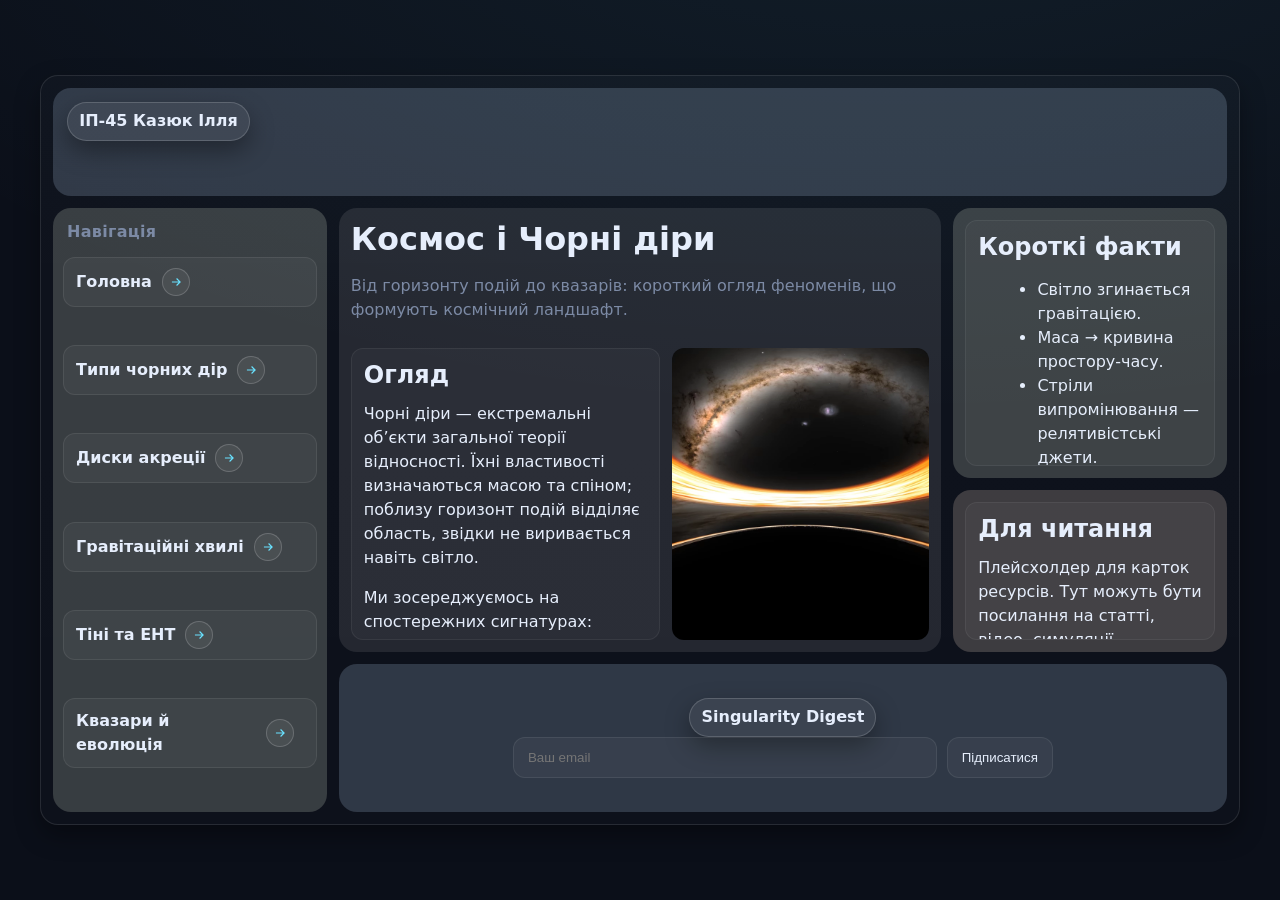
<file: index.html>
<!doctype html>
<html lang="uk">
<head>
  <meta charset="utf-8">
  <meta name="viewport" content="width=device-width, initial-scale=1" />
  <title>Космос & Чорні Діри</title>
  <meta name="description" content="ІП-45 Казюк Ілля ЛР1, варіант 2. Тема: Космос і Чорні Діри.">
  <link rel="stylesheet" href="./styles/base.css">
  <link rel="stylesheet" href="./styles/layout.css">
  <link rel="stylesheet" href="./styles/components.css">
  <link rel="stylesheet" href="./styles/theme.css">
</head>
<body>
  <a class="hidden-visually" href="#content">Skip to content</a>
  <div class="page">
    <div class="scene" role="document" aria-label="Poster-like fixed ratio layout">
      <header class="block block--1" role="banner">
        <div class="block__inner"><span class="badge badge--x" title="Слоган (X)">ІП-45 Казюк Ілля</span></div>
      </header>
      <nav class="block block--2 sidebar" aria-label="Головне меню">
        <h2>Навігація</h2>
        <ul class="navlist">
  <li><a href="./index.html"><b>Головна</b>  <span class="arrow" aria-hidden="true"><svg viewBox="0 0 24 24" fill="none" stroke="currentColor" stroke-width="2"><path d="M5 12h14m-6-6 6 6-6 6"/></svg></span></a></li>
  <li><a href="./pages/v1.html"><b>Типи чорних дір</b>  <span class="arrow" aria-hidden="true"><svg viewBox="0 0 24 24" fill="none" stroke="currentColor" stroke-width="2"><path d="M5 12h14m-6-6 6 6-6 6"/></svg></span></a></li>
  <li><a href="./pages/v2.html"><b>Диски акреції</b>  <span class="arrow" aria-hidden="true"><svg viewBox="0 0 24 24" fill="none" stroke="currentColor" stroke-width="2"><path d="M5 12h14m-6-6 6 6-6 6"/></svg></span></a></li>
  <li><a href="./pages/v3.html"><b>Гравітаційні хвилі</b>  <span class="arrow" aria-hidden="true"><svg viewBox="0 0 24 24" fill="none" stroke="currentColor" stroke-width="2"><path d="M5 12h14m-6-6 6 6-6 6"/></svg></span></a></li>
  <li><a href="./pages/v4.html"><b>Тіні та EHT</b>  <span class="arrow" aria-hidden="true"><svg viewBox="0 0 24 24" fill="none" stroke="currentColor" stroke-width="2"><path d="M5 12h14m-6-6 6 6-6 6"/></svg></span></a></li>
  <li><a href="./pages/v5.html"><b>Квазари й еволюція</b>  <span class="arrow" aria-hidden="true"><svg viewBox="0 0 24 24" fill="none" stroke="currentColor" stroke-width="2"><path d="M5 12h14m-6-6 6 6-6 6"/></svg></span></a></li>
</ul>
      </nav>
      <main id="content" class="block block--3 mainpane" role="main">
        <header>
          <h1>Космос і Чорні діри</h1>
          <p class="lead">Від горизонту подій до квазарів: короткий огляд феноменів, що формують космічний ландшафт.</p>
        </header>
        <div class="content">
          <article aria-labelledby="art1-title"><h2 id="art1-title">Огляд</h2>
<p>Чорні діри — екстремальні об’єкти загальної теорії відносності. Їхні властивості визначаються масою та спіном; поблизу горизонт подій відділяє область, звідки не виривається навіть світло.</p>
<p>Ми зосереджуємось на спостережних сигнатурах: акреційні диски, релятивістські джети, гравітаційні хвилі та тіні, які вже виміряні сучасними інструментами.</p>
<ul><li>Надмасивні діри — у центрах галактик.</li><li>Зоряні — продукт колапсу масивних зір.</li><li>Кандидати проміжної маси — на стику двох популяцій.</li></ul>
</article>
          <div class="media">
            <div class="media-wrap"><img src="./assets/img/main-page-img.webp" alt="Головна: художнє зображення чорної діри"></div>
          </div>
        </div>
      </main>
      <aside class="block block--4 aside" aria-label="Факти">
        <section><h2>Короткі факти</h2><ul class="facts"><li>Світло згинається гравітацією.</li><li>Маса → кривина простору-часу.</li><li>Стріли випромінювання — релятивістські джети.</li></ul></section>
      </aside>
      <aside class="block block--5 aside" aria-label="Добірка">
        <section><h2>Для читання</h2><p class="clamp">Плейсхолдер для карток ресурсів. Тут можуть бути посилання на статті, відео, симуляції.</p></section>
      </aside>
      <footer class="block block--6 footergrid" role="contentinfo">
        <span class="badge badge--y" title="Y — форма підписки / пошук">Singularity Digest</span>
        <form data-js="subscribe-form" aria-label="Підписка">
          <input class="input" type="email" placeholder="Ваш email" aria-label="Email">
          <button class="button" type="submit">Підписатися</button>
        </form>
      </footer>
    </div>
  </div>
  <script src="./scripts/main.js" defer></script>
</body>
</html>
</file>
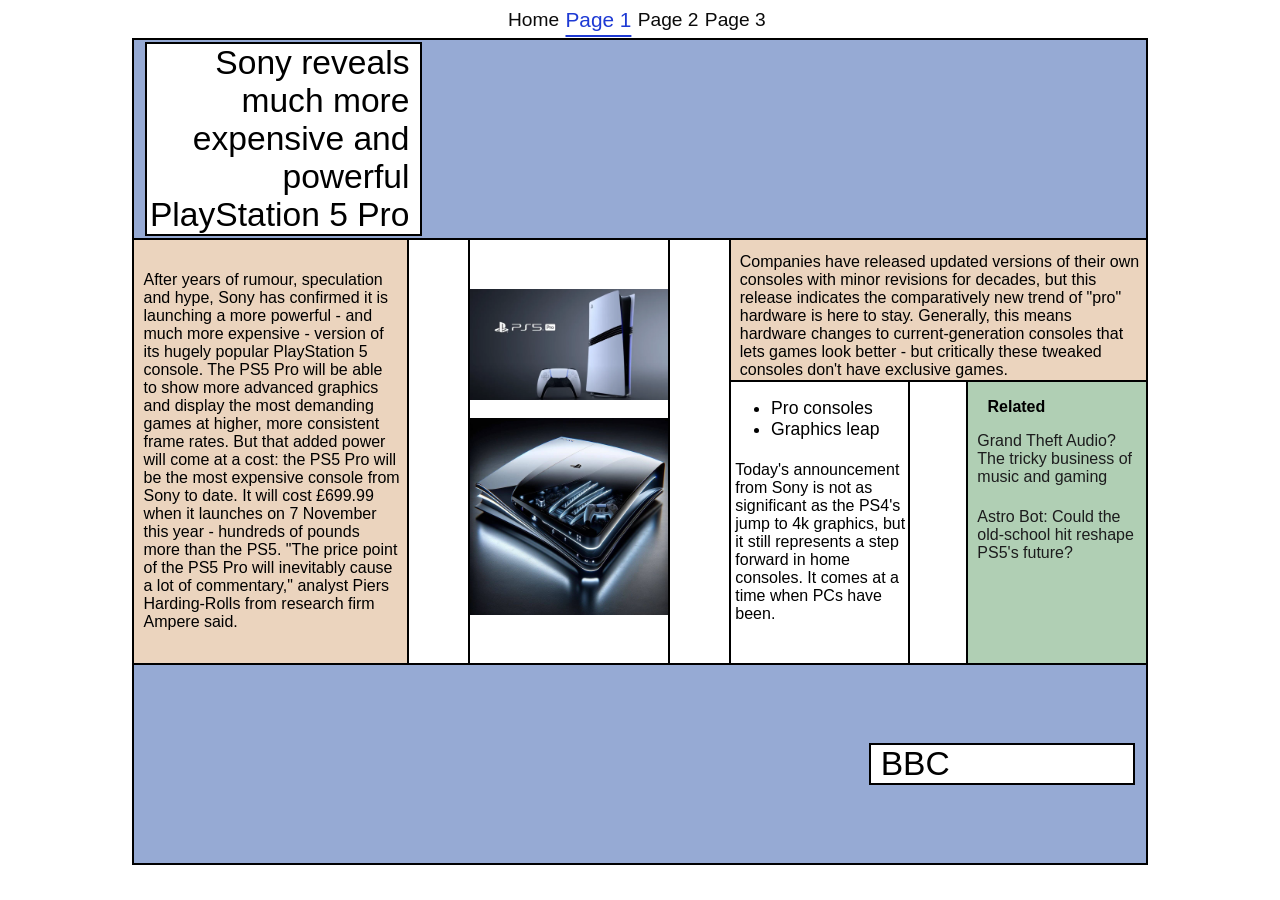
<file: index-copy1.html>
<!DOCTYPE html>
<html lang="en">
<head>
    <meta charset="UTF-8">
    <meta name="viewport" content="width=device-width, initial-scale=1.0">
    <title>Document</title>
    <style>
        html {
            font-family: sans-serif;
        }
        #main-div{
            display: flex;
            flex-direction: column;
            align-items: center;
            flex-basis: 90%;
            flex-wrap: wrap;
        }
        #div1{
            display: flex; 
            align-items: center;
            gap: 20px;
            justify-content: flex-start;
            background-color: #96aad4;
            height: 22vh;
            width: 80%;
            border: 2px solid black;
        }
        #h1-1{
            flex-basis: 26%;
            margin-left: 1%;
            padding-right: 1%;
            border: 2px solid black;
            text-align: right;
            flex-wrap: wrap;
            background-color: white;
            font-size: 2.1em;
        }
        #div2{
            display: flex;
            width: 80%;
            height: 47vh;
            border-left: 2px solid black;
            border-right: 2px solid black;
        }
        #div2-1{
            flex-basis: 26%;
            background-color: #ebd4be;
            border-right: 2px solid black;
            padding: 3% 0.7% 0 0.9%;
            max-height: 50vh;
        }
        #div2-2{
            flex-basis: 6%;
            border-right: 2px solid black;
        }
        #div2-3{
            flex-basis: 20%;
            border-right: 2px solid black;
            display: flex;
            align-items: center;
            justify-content: center;
            flex-direction: column;
            max-height: 50vh;
        }
        #div2-4{
            flex-basis: 6%;
            border-right: 2px solid black;
        }
        #div2-5{
            width: 42%;
        }
        #div2-5-1{
            flex-basis: 42%;
            height: 30%;
            background-color: #ebd4be;
            border-bottom: 2px solid black;
            padding: 3% 0.7% 0 2.1%;
        }
        #div2-5-2{
            display: flex;
            height: 70%;
        }
        #div2-5-2-1{
            flex-basis: 44%;
            border-right: 2px solid black;
        }
        #div2-5-2-2{
            flex-basis: 14%;
            border-right: 2px solid black;
        }
        #div2-5-2-3{
            flex-basis: 44%;
            background-color: #b0cfb4;
        }
        #div3{
            display: flex; 
            align-items: center;
            border: 2px solid black;
            width: 80%;
            height: 22vh;
            gap: 20px;
            justify-content: flex-end;
            background-color: #96aad4;
        }
        #h1-2{
            flex-basis: 25%;
            margin-right: 1%;
            padding-left: 1%;
            border: 2px solid black;
            text-align: left;
            flex-wrap: wrap;
            background-color: white;
            font-size: 2.1em;
        }
        #links{
            display: flex;
            justify-content: center;
            align-items: center; 
            margin: 0.5% 0 0.5% 0;
        }
        a{
            margin-right: 0.5%;
            font-size: 1.2em;
            color: #0a0a0a;
            text-decoration: none;
        }
        .active{
            text-decoration: underline;
            text-underline-offset: 0.4em;
            color: rgba(26, 54, 211, 0.982);
            font-size: 1.3em;
        }
        .related{
            color: #1c1c1d;
            font-size: 16px;
            margin: 0 0 0 5%;
            padding: 0%;
        }
        .related:hover{
            text-decoration: underline;
        }
        .a-hover:hover{
            text-decoration: underline;
            text-underline-offset: 0.4em;
            color: rgba(119, 127, 204, 0.982);
        }
    </style>
</head>
<body>
    <div id="links">
        <a href="index.html" class="a-hover">Home</a>
        <a href="index-copy1.html" class="active" class="a-hover">Page 1</a>
        <a href="index-copy2.html" class="a-hover">Page 2</a>
        <a href="index-copy3.html" class="a-hover">Page 3</a>
    </div>
    <div id="main-div">
        <div id="div1">
            <div id="h1-1">Sony reveals much more expensive and powerful PlayStation 5 Pro</div>
        </div>
        <div id="div2">
            <div id="div2-1">
                After years of rumour, speculation and hype, Sony has confirmed it is launching a more powerful - and much more expensive - version of its hugely popular PlayStation 5 console.
The PS5 Pro will be able to show more advanced graphics and display the most demanding games at higher, more consistent frame rates.
But that added power will come at a cost: the PS5 Pro will be the most expensive console from Sony to date.
It will cost £699.99 when it launches on 7 November this year - hundreds of pounds more than the PS5. "The price point of the PS5 Pro will inevitably cause a lot of commentary," analyst Piers Harding-Rolls from research firm Ampere said.
            </div>
            <div id="div2-2"></div>
            <div id="div2-3">
                <img src="img/page1-1.webp" style="width: 100%; height: auto; "><br>
                <img src="img/page1-2.jpg" style="width: 100%; height: auto; ">
            </div>
            <div id="div2-4"></div>
            <div id="div2-5">
                <div id="div2-5-1">
                    Companies have released updated versions of their own consoles with minor revisions for decades, but this release indicates the comparatively new trend of "pro" hardware is here to stay.
Generally, this means hardware changes to current-generation consoles that lets games look better - but critically these tweaked consoles don't have exclusive games.
                </div>
                <div id="div2-5-2">
                    <div id="div2-5-2-1">
                        <ul>
                            <li style="font-size: 1.1em;">Pro consoles</li>
                            <li style="font-size: 1.1em;">Graphics leap</li>
                        </ul>
                        <div style="padding: 3% 0.7% 0 2.4%;">
                            Today's announcement from Sony is not as significant as the PS4's jump to 4k graphics, but it still represents a step forward in home consoles.
It comes at a time when PCs have been.
                        </div>
                    </div>
                    <div id="div2-5-2-2"></div>
                    <div id="div2-5-2-3">
                        <p style="font-size: 1em; padding-left: 19px;"><b>Related</b></p>
                        <a href="https://www.bbc.com/news/articles/cjrdwzgq30go" target="_blank"><p class="related">Grand Theft Audio? The tricky business of music and gaming</p></a>
                        <a href="https://www.bbc.com/news/articles/c1w712e847yo" target="_blank"><p class="related">Astro Bot: Could the old-school hit reshape PS5's future?</p></a>
                    </div>
                </div>
            </div>
        </div>
        <div id="div3"><div id="h1-2">BBC</div></div>
    </div>
</body>
</html>
</file>
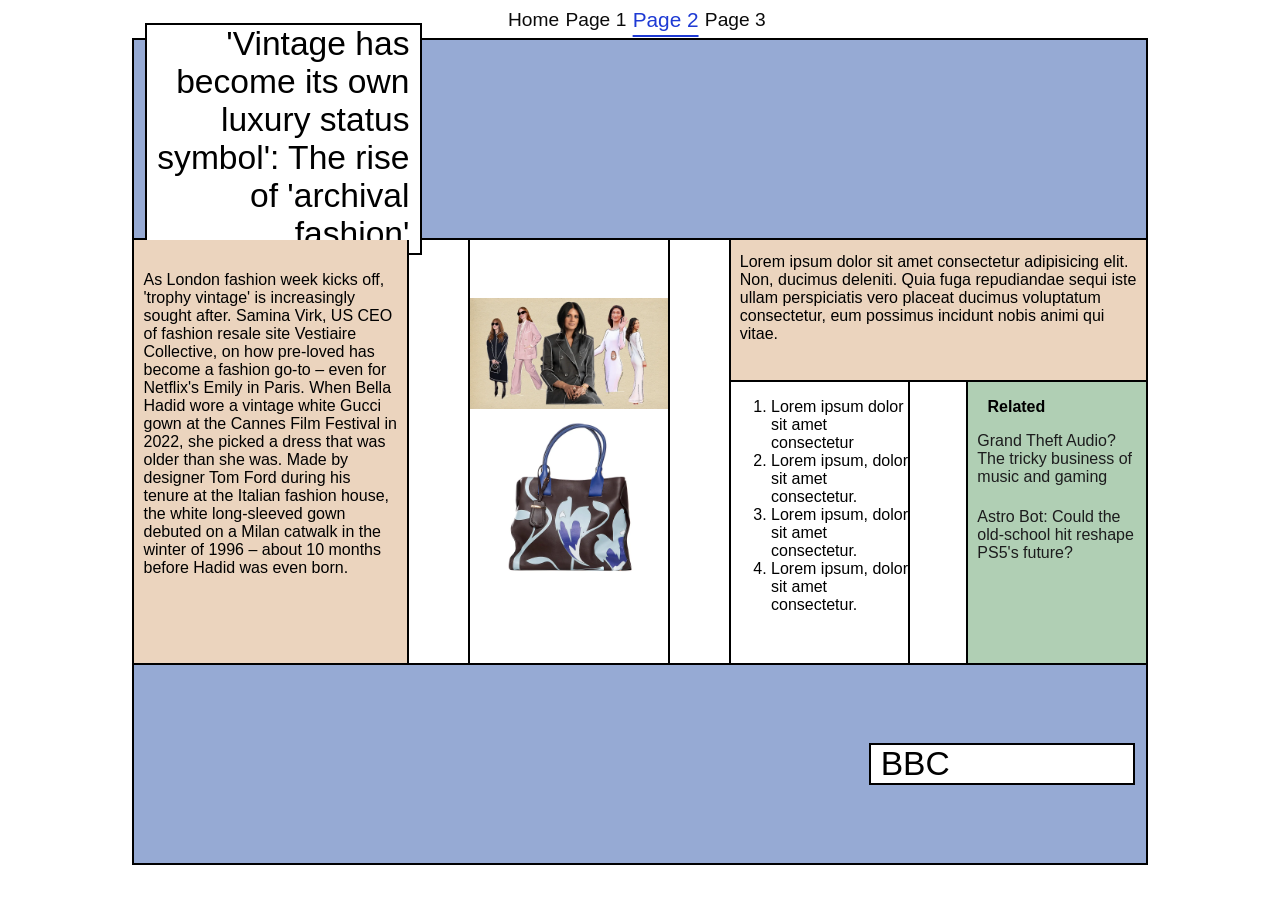
<file: index-copy2.html>
<!DOCTYPE html>
<html lang="en">
<head>
    <meta charset="UTF-8">
    <meta name="viewport" content="width=device-width, initial-scale=1.0">
    <title>Document</title>
    <style>
        html {
            font-family: sans-serif;
        }
        #main-div{
            display: flex;
            flex-direction: column;
            align-items: center;
            flex-basis: 90%;
            flex-wrap: wrap;
        }
        #div1{
            display: flex; 
            align-items: center;
            gap: 20px;
            justify-content: flex-start;
            background-color: #96aad4;
            height: 22vh;
            width: 80%;
            border: 2px solid black;
        }
        #h1-1{
            flex-basis: 26%;
            margin-left: 1%;
            padding-right: 1%;
            border: 2px solid black;
            text-align: right;
            flex-wrap: wrap;
            background-color: white;
            font-size: 2.1em;
        }
        #div2{
            display: flex;
            width: 80%;
            height: 47vh;
            border-left: 2px solid black;
            border-right: 2px solid black;
        }
        #div2-1{
            flex-basis: 26%;
            background-color: #ebd4be;
            border-right: 2px solid black;
            padding: 3% 0.7% 0 0.9%;
            max-height: 50vh;
        }
        #div2-2{
            flex-basis: 6%;
            border-right: 2px solid black;
        }
        #div2-3{
            flex-basis: 20%;
            border-right: 2px solid black;
            display: flex;
            align-items: center;
            justify-content: center;
            flex-direction: column;
            max-height: 50vh;
        }
        #div2-4{
            flex-basis: 6%;
            border-right: 2px solid black;
        }
        #div2-5{
            width: 42%;
        }
        #div2-5-1{
            flex-basis: 42%;
            height: 30%;
            background-color: #ebd4be;
            border-bottom: 2px solid black;
            padding: 3% 0.7% 0 2.1%;
        }
        #div2-5-2{
            display: flex;
            height: 70%;
        }
        #div2-5-2-1{
            flex-basis: 44%;
            border-right: 2px solid black;
        }
        #div2-5-2-2{
            flex-basis: 14%;
            border-right: 2px solid black;
        }
        #div2-5-2-3{
            flex-basis: 44%;
            background-color: #b0cfb4;
        }
        #div3{
            display: flex; 
            align-items: center;
            border: 2px solid black;
            width: 80%;
            height: 22vh;
            gap: 20px;
            justify-content: flex-end;
            background-color: #96aad4;
        }
        #h1-2{
            flex-basis: 25%;
            margin-right: 1%;
            padding-left: 1%;
            border: 2px solid black;
            text-align: left;
            flex-wrap: wrap;
            background-color: white;
            font-size: 2.1em;
        }
        #links{
            display: flex;
            justify-content: center;
            align-items: center; 
            margin: 0.5% 0 0.5% 0;
        }
        a{
            margin-right: 0.5%;
            font-size: 1.2em;
            color: #0a0a0a;
            text-decoration: none;
        }
        .active{
            text-decoration: underline;
            text-underline-offset: 0.4em;
            color: rgba(26, 54, 211, 0.982);;
            font-size: 1.3em;
        }
        .related{
            color: #1c1c1d;
            font-size: 16px;
            margin: 0 0 0 5%;
            padding: 0%;
        }
        .related:hover{
            text-decoration: underline;
        }
        .a-hover:hover{
            text-decoration: underline;
            text-underline-offset: 0.4em;
            color: rgba(119, 127, 204, 0.982);
        }
    </style>
</head>
<body>
    <div id="links">
        <a href="index.html" class="a-hover">Home</a>
        <a href="index-copy1.html" class="a-hover">Page 1</a>
        <a href="index-copy2.html" class="active" class="a-hover">Page 2</a>
        <a href="index-copy3.html" class="a-hover">Page 3</a>
    </div>
    <div id="main-div">
        <div id="div1">
            <div id="h1-1">'Vintage has become its own luxury status symbol': The rise of 'archival fashion'</div>
        </div>
        <div id="div2">
            <div id="div2-1">
                As London fashion week kicks off, 'trophy vintage' is increasingly sought after. Samina Virk, US CEO of fashion resale site 
                Vestiaire Collective, on how pre-loved has become a fashion go-to – even for Netflix's Emily in Paris.
                When Bella Hadid wore a vintage white Gucci gown at the Cannes Film Festival in 2022, she picked a dress that was older than she was. 
                Made by designer Tom Ford during his tenure at the Italian fashion house, the white long-sleeved gown debuted on a Milan catwalk in the winter 
                of 1996 – about 10 months before Hadid was even born.
            </div>
            <div id="div2-2"></div>
            <div id="div2-3">
                <img src="img/page2-1.webp" style="width: 100%; height: auto; ">
                <img src="img/page2-2.webp" style="width: 100%; height: auto; ">
            </div>
            <div id="div2-4"></div>
            <div id="div2-5">
                <div id="div2-5-1">
                    Lorem ipsum dolor sit amet consectetur adipisicing elit. Non, ducimus deleniti. Quia fuga repudiandae sequi iste ullam perspiciatis vero placeat ducimus voluptatum consectetur, eum possimus incidunt nobis animi qui vitae.
                </div>
                <div id="div2-5-2">
                    <div id="div2-5-2-1">
                        <ol>
                            <li>Lorem ipsum dolor sit amet consectetur </li>
                            <li>Lorem ipsum, dolor sit amet consectetur.</li>
                            <li>Lorem ipsum, dolor sit amet consectetur.</li>
                            <li>Lorem ipsum, dolor sit amet consectetur.</li>
                        </ol>
                    </div>
                    <div id="div2-5-2-2"></div>
                    <div id="div2-5-2-3">
                        <p style="font-size: 1em; padding-left: 19px;"><b>Related</b></p>
                        <a href="https://www.bbc.com/news/articles/cjrdwzgq30go" target="_blank"><p class="related">Grand Theft Audio? The tricky business of music and gaming</p></a>
                        <a href="https://www.bbc.com/news/articles/c1w712e847yo" target="_blank"><p class="related">Astro Bot: Could the old-school hit reshape PS5's future?</p></a>
                    </div>
                </div>
            </div>
        </div>
        <div id="div3"><div id="h1-2">BBC</div></div>
    </div>
</body>
</html>
</file>
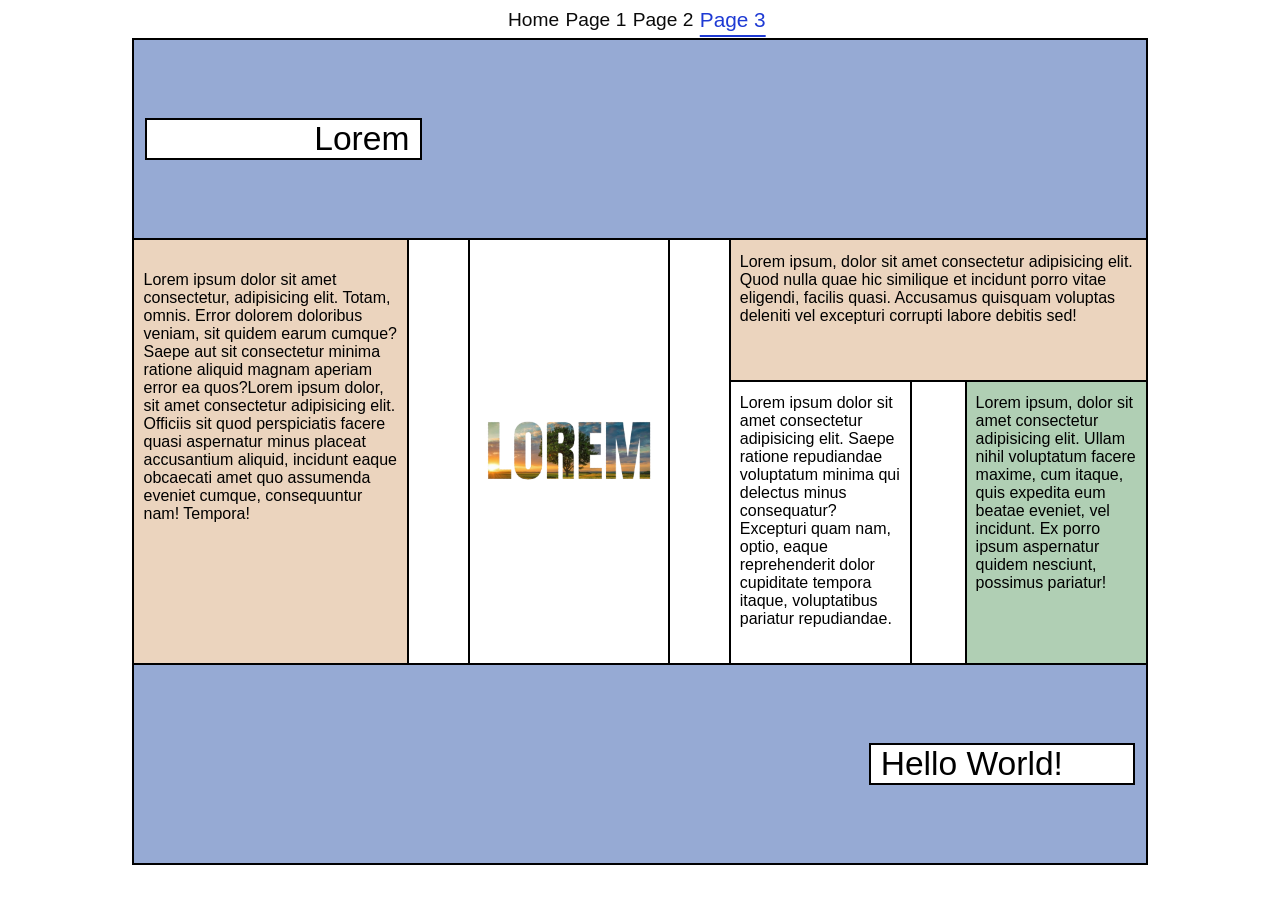
<file: index-copy3.html>
<!DOCTYPE html>
<html lang="en">
<head>
    <meta charset="UTF-8">
    <meta name="viewport" content="width=device-width, initial-scale=1.0">
    <title>Document</title>
    <style>
        html {
            font-family: sans-serif;
        }
        #main-div{
            display: flex;
            flex-direction: column;
            align-items: center;
            flex-basis: 90%;
            flex-wrap: wrap;
        }
        #div1{
            display: flex; 
            align-items: center;
            gap: 20px;
            justify-content: flex-start;
            background-color: #96aad4;
            height: 22vh;
            width: 80%;
            border: 2px solid black;
        }
        #h1-1{
            flex-basis: 26%;
            margin-left: 1%;
            padding-right: 1%;
            border: 2px solid black;
            text-align: right;
            flex-wrap: wrap;
            background-color: white;
            font-size: 2.1em;
        }
        #div2{
            display: flex;
            width: 80%;
            height: 47vh;
            border-left: 2px solid black;
            border-right: 2px solid black;
        }
        #div2-1{
            flex-basis: 26%;
            background-color: #ebd4be;
            border-right: 2px solid black;
            padding: 3% 0.7% 0 0.9%;
        }
        #div2-2{
            flex-basis: 6%;
            border-right: 2px solid black;
        }
        #div2-3{
            flex-basis: 20%;
            border-right: 2px solid black;
            display: flex;
            align-items: center;
            justify-items: center;
        }
        #div2-4{
            flex-basis: 6%;
            border-right: 2px solid black;
        }
        #div2-5{
            width: 42%;
        }
        #div2-5-1{
            flex-basis: 42%;
            height: 30%;
            background-color: #ebd4be;
            border-bottom: 2px solid black;
            padding: 3% 0.7% 0 2.1%;
        }
        #div2-5-2{
            display: flex;
            height: 70%;
        }
        #div2-5-2-1{
            flex-basis: 44%;
            border-right: 2px solid black;
            padding: 3% 0.7% 0 2.1%;
        }
        #div2-5-2-2{
            flex-basis: 14%;
            border-right: 2px solid black;
        }
        #div2-5-2-3{
            flex-basis: 44%;
            background-color: #b0cfb4;
            padding: 3% 0.7% 0 2.1%;
        }
        #div3{
            display: flex; 
            align-items: center;
            border: 2px solid black;
            width: 80%;
            height: 22vh;
            gap: 20px;
            justify-content: flex-end;
            background-color: #96aad4;
        }
        #h1-2{
            flex-basis: 25%;
            margin-right: 1%;
            padding-left: 1%;
            border: 2px solid black;
            text-align: left;
            flex-wrap: wrap;
            background-color: white;
            font-size: 2.1em;
        }
        #links{
            display: flex;
            justify-content: center;
            align-items: center; 
            margin: 0.5% 0 0.5% 0;
        }
        a{
            margin-right: 0.5%;
            font-size: 1.2em;
            color: #0a0a0a;
            text-decoration: none;
        }
        .active{
            text-decoration: underline;
            text-underline-offset: 0.4em;
            color: rgba(26, 54, 211, 0.982);
            font-size: 1.3em;
        }
        .a-hover:hover{
            text-decoration: underline;
            text-underline-offset: 0.4em;
            color: rgba(119, 127, 204, 0.982);
        }
    </style>
</head>
<body>
    <div id="links">
        <a href="index.html" class="a-hover">Home</a>
        <a href="index-copy1.html" class="a-hover">Page 1</a>
        <a href="index-copy2.html" class="a-hover">Page 2</a>
        <a href="index-copy3.html" class="active" class="a-hover">Page 3</a>
    </div>
    <div id="main-div">
        <div id="div1">
            <div id="h1-1">Lorem</div>
        </div>
        <div id="div2">
            <div id="div2-1">Lorem ipsum dolor sit amet consectetur, adipisicing elit. Totam, omnis. Error dolorem doloribus veniam, sit quidem 
                earum cumque? Saepe aut sit consectetur minima ratione aliquid magnam aperiam error ea quos?Lorem ipsum dolor, sit amet consectetur adipisicing elit. Officiis sit quod perspiciatis facere quasi aspernatur minus placeat accusantium aliquid, incidunt eaque obcaecati amet quo assumenda eveniet cumque, consequuntur nam! Tempora!</div>
            <div id="div2-2"></div>
            <div id="div2-3">
                <img src="img/page3-1.png" style="width: 100%; height: auto; ">
            </div>
            <div id="div2-4"></div>
            <div id="div2-5">
                <div id="div2-5-1">
                    Lorem ipsum, dolor sit amet consectetur adipisicing elit. Quod nulla quae hic similique et incidunt porro vitae eligendi, facilis quasi. 
                    Accusamus quisquam voluptas deleniti vel excepturi corrupti labore debitis sed!
                </div>
                <div id="div2-5-2">
                    <div id="div2-5-2-1">
                        Lorem ipsum dolor sit amet consectetur adipisicing elit. Saepe ratione repudiandae voluptatum minima qui delectus minus consequatur? Excepturi quam nam, optio, eaque reprehenderit dolor cupiditate tempora itaque, voluptatibus pariatur repudiandae.
                    </div>
                    <div id="div2-5-2-2"></div>
                    <div id="div2-5-2-3">Lorem ipsum, dolor sit amet consectetur adipisicing elit. Ullam nihil voluptatum facere maxime, cum itaque, quis expedita eum beatae eveniet, vel incidunt. Ex porro ipsum aspernatur quidem 
                        nesciunt, possimus pariatur!</div>
                </div>
            </div>
        </div>
        <div id="div3"><div id="h1-2">Hello World!</div></div>
    </div>
</body>
</html>
</file>
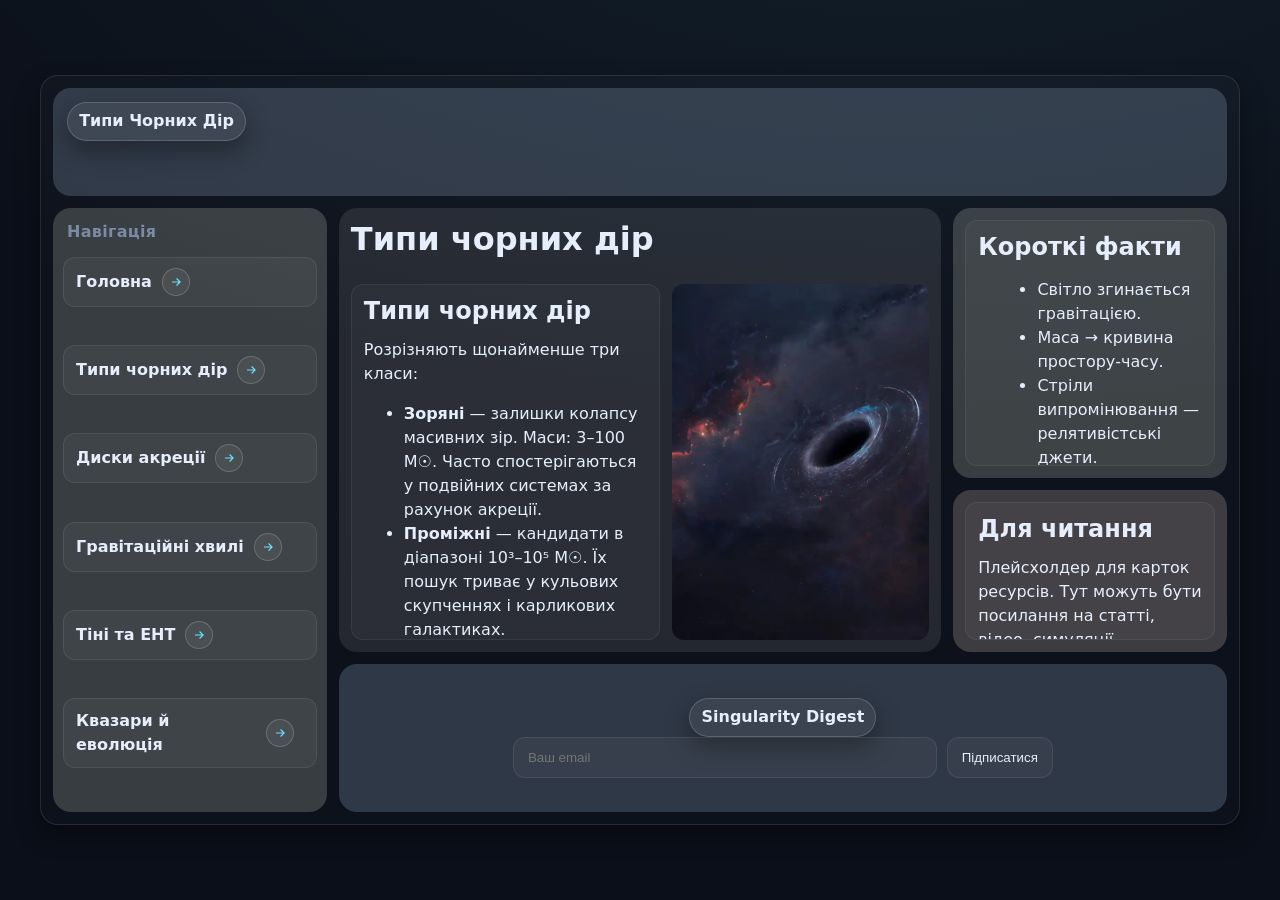
<file: pages/v1.html>
<!doctype html>
<html lang="uk">
<head>
  <meta charset="utf-8">
  <meta name="viewport" content="width=device-width, initial-scale=1" />
  <title>Екземпляр 1 — Космос & Чорні Діри</title>
  <meta name="description" content="ІП-45 Казюк Ілля ЛР1, варіант 2. Тема: Космос і Чорні Діри. Екземпляр 1: Типи чорних дір.">
  <link rel="stylesheet" href="../styles/base.css">
  <link rel="stylesheet" href="../styles/layout.css">
  <link rel="stylesheet" href="../styles/components.css">
  <link rel="stylesheet" href="../styles/theme.css">
</head>
<body>
  <a class="hidden-visually" href="#content">Skip to content</a>
  <div class="page">
    <div class="scene" role="document" aria-label="Poster-like fixed ratio layout">
      <header class="block block--1" role="banner">
        <div class="block__inner"><span class="badge badge--x" title="Слоган (X)">Типи Чорних Дір</span></div>
      </header>
      <nav class="block block--2 sidebar" aria-label="Головне меню">
        <h2>Навігація</h2>
        <ul class="navlist">
  <li><a href="../index.html"><b>Головна</b>  <span class="arrow" aria-hidden="true"><svg viewBox="0 0 24 24" fill="none" stroke="currentColor" stroke-width="2"><path d="M5 12h14m-6-6 6 6-6 6"/></svg></span></a></li>
  <li><a href="../pages/v1.html"><b>Типи чорних дір</b>  <span class="arrow" aria-hidden="true"><svg viewBox="0 0 24 24" fill="none" stroke="currentColor" stroke-width="2"><path d="M5 12h14m-6-6 6 6-6 6"/></svg></span></a></li>
  <li><a href="../pages/v2.html"><b>Диски акреції</b>  <span class="arrow" aria-hidden="true"><svg viewBox="0 0 24 24" fill="none" stroke="currentColor" stroke-width="2"><path d="M5 12h14m-6-6 6 6-6 6"/></svg></span></a></li>
  <li><a href="../pages/v3.html"><b>Гравітаційні хвилі</b>  <span class="arrow" aria-hidden="true"><svg viewBox="0 0 24 24" fill="none" stroke="currentColor" stroke-width="2"><path d="M5 12h14m-6-6 6 6-6 6"/></svg></span></a></li>
  <li><a href="../pages/v4.html"><b>Тіні та EHT</b>  <span class="arrow" aria-hidden="true"><svg viewBox="0 0 24 24" fill="none" stroke="currentColor" stroke-width="2"><path d="M5 12h14m-6-6 6 6-6 6"/></svg></span></a></li>
  <li><a href="../pages/v5.html"><b>Квазари й еволюція</b>  <span class="arrow" aria-hidden="true"><svg viewBox="0 0 24 24" fill="none" stroke="currentColor" stroke-width="2"><path d="M5 12h14m-6-6 6 6-6 6"/></svg></span></a></li>
</ul>
      </nav>
      <main id="content" class="block block--3 mainpane" role="main">
        <header>
          <h1>Типи чорних дір</h1>
          <p class="lead"></p>
        </header>
        <div class="content">
          <article aria-labelledby="art-title"><h2 id="art-title">Типи чорних дір</h2>
<p>Розрізняють щонайменше три класи:</p>
<ul>
  <li><b>Зоряні</b> — залишки колапсу масивних зір. Маси: 3–100 M☉. Часто спостерігаються у подвійних системах за рахунок акреції.</li>
  <li><b>Проміжні</b> — кандидати в діапазоні 10³–10⁵ M☉. Їх пошук триває у кульових скупченнях і карликових галактиках.</li>
  <li><b>Надмасивні</b> — у центрах галактик (10⁶–10¹⁰ M☉). Керують активністю ядер і еволюцією галактик.</li>
</ul>
<p>Стани описують метричними рішеннями ОТО: Шварцшильда (необертові), Керра (обертові). У реальності спін відіграє ключову роль у енергетиці.</p>
</article>
          <div class="media">
            <div class="media-wrap"><img src="../assets/img/black-hole-img1.webp" alt="Чорна діра"></div>
          </div>
        </div>
      </main>
      <aside class="block block--4 aside" aria-label="Факти">
        <section><h2>Короткі факти</h2><ul class="facts"><li>Світло згинається гравітацією.</li><li>Маса → кривина простору-часу.</li><li>Стріли випромінювання — релятивістські джети.</li></ul></section>
      </aside>
      <aside class="block block--5 aside" aria-label="Добірка">
        <section><h2>Для читання</h2><p class="clamp">Плейсхолдер для карток ресурсів. Тут можуть бути посилання на статті, відео, симуляції.</p></section>
      </aside>
      <footer class="block block--6 footergrid" role="contentinfo">
        <span class="badge badge--y" title="Y — форма підписки / пошук">Singularity Digest</span>
        <form data-js="subscribe-form" aria-label="Підписка">
          <input class="input" type="email" placeholder="Ваш email" aria-label="Email">
          <button class="button" type="submit">Підписатися</button>
        </form>
      </footer>
    </div>
  </div>
  <script src="../scripts/main.js" defer></script>
</body>
</html>
</file>
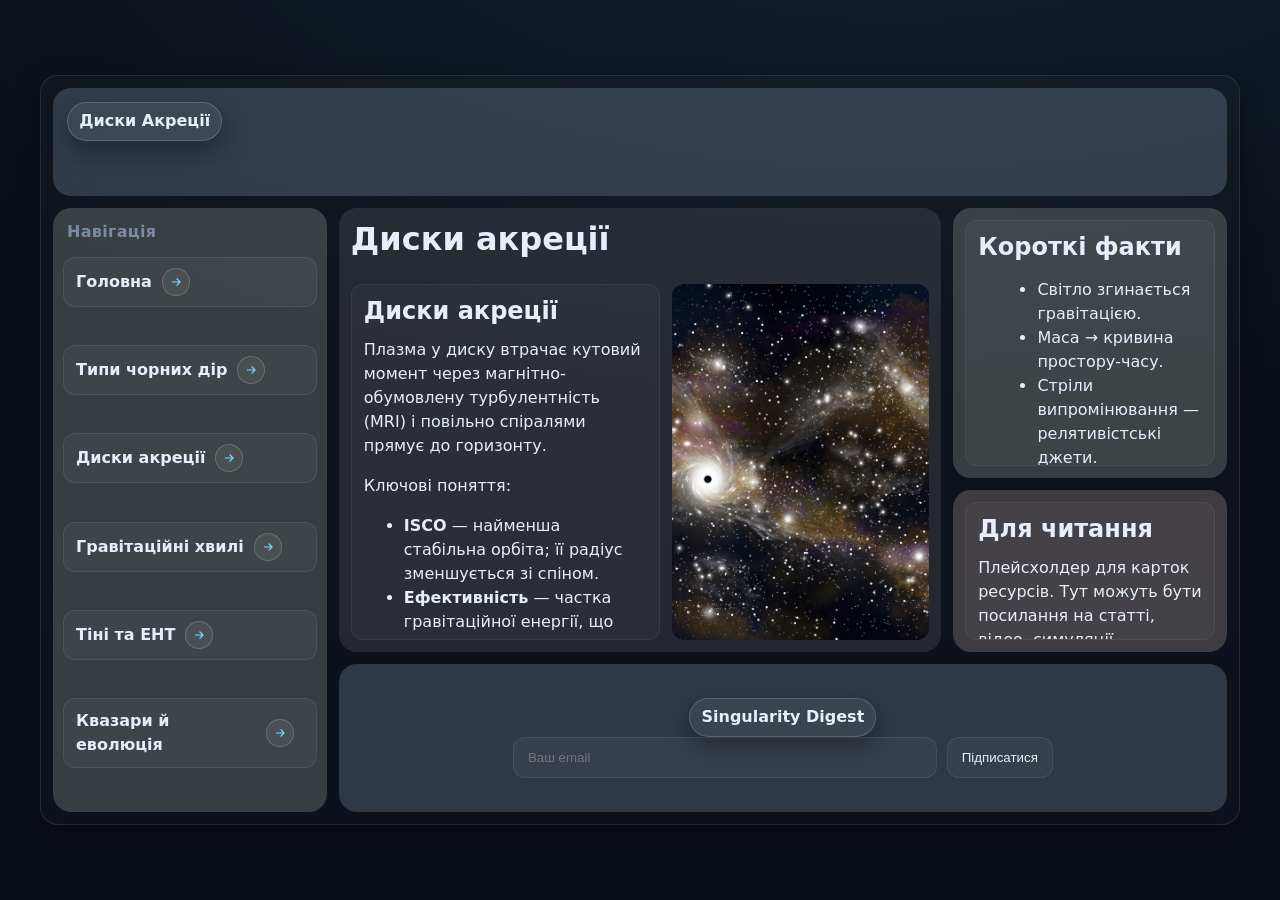
<file: pages/v2.html>
<!doctype html>
<html lang="uk">
<head>
  <meta charset="utf-8">
  <meta name="viewport" content="width=device-width, initial-scale=1" />
  <title>Екземпляр 2 — Космос & Чорні Діри</title>
  <meta name="description" content="ІП-45 Казюк Ілля ЛР1, варіант 2. Тема: Космос і Чорні Діри. Екземпляр 2: Диски акреції.">
  <link rel="stylesheet" href="../styles/base.css">
  <link rel="stylesheet" href="../styles/layout.css">
  <link rel="stylesheet" href="../styles/components.css">
  <link rel="stylesheet" href="../styles/theme.css">
</head>
<body>
  <a class="hidden-visually" href="#content">Skip to content</a>
  <div class="page">
    <div class="scene" role="document" aria-label="Poster-like fixed ratio layout">
      <header class="block block--1" role="banner">
        <div class="block__inner"><span class="badge badge--x" title="Слоган (X)">Диски Акреції</span></div>
      </header>
      <nav class="block block--2 sidebar" aria-label="Головне меню">
        <h2>Навігація</h2>
        <ul class="navlist">
  <li><a href="../index.html"><b>Головна</b>  <span class="arrow" aria-hidden="true"><svg viewBox="0 0 24 24" fill="none" stroke="currentColor" stroke-width="2"><path d="M5 12h14m-6-6 6 6-6 6"/></svg></span></a></li>
  <li><a href="../pages/v1.html"><b>Типи чорних дір</b>  <span class="arrow" aria-hidden="true"><svg viewBox="0 0 24 24" fill="none" stroke="currentColor" stroke-width="2"><path d="M5 12h14m-6-6 6 6-6 6"/></svg></span></a></li>
  <li><a href="../pages/v2.html"><b>Диски акреції</b>  <span class="arrow" aria-hidden="true"><svg viewBox="0 0 24 24" fill="none" stroke="currentColor" stroke-width="2"><path d="M5 12h14m-6-6 6 6-6 6"/></svg></span></a></li>
  <li><a href="../pages/v3.html"><b>Гравітаційні хвилі</b>  <span class="arrow" aria-hidden="true"><svg viewBox="0 0 24 24" fill="none" stroke="currentColor" stroke-width="2"><path d="M5 12h14m-6-6 6 6-6 6"/></svg></span></a></li>
  <li><a href="../pages/v4.html"><b>Тіні та EHT</b>  <span class="arrow" aria-hidden="true"><svg viewBox="0 0 24 24" fill="none" stroke="currentColor" stroke-width="2"><path d="M5 12h14m-6-6 6 6-6 6"/></svg></span></a></li>
  <li><a href="../pages/v5.html"><b>Квазари й еволюція</b>  <span class="arrow" aria-hidden="true"><svg viewBox="0 0 24 24" fill="none" stroke="currentColor" stroke-width="2"><path d="M5 12h14m-6-6 6 6-6 6"/></svg></span></a></li>
</ul>
      </nav>
      <main id="content" class="block block--3 mainpane" role="main">
        <header>
          <h1>Диски акреції</h1>
          <p class="lead"></p>
        </header>
        <div class="content">
          <article aria-labelledby="art-title"><h2 id="art-title">Диски акреції</h2>
<p>Плазма у диску втрачає кутовий момент через магнітно-обумовлену турбулентність (MRI) і повільно спіралями прямує до горизонту.</p>
<p>Ключові поняття:</p>
<ul>
  <li><b>ISCO</b> — найменша стабільна орбіта; її радіус зменшується зі спіном.</li>
  <li><b>Ефективність</b> — частка гравітаційної енергії, що перетворюється на випромінювання (до ~40% для швидкообертових).</li>
  <li><b>Джети</b> — витягують енергію обертання через механізм Бландфорда–Знайека.</li>
</ul>
</article>
          <div class="media">
            <div class="media-wrap"><img src="../assets/img/black-hole-img2.jpg" alt="Чорна діра"></div>
          </div>
        </div>
      </main>
      <aside class="block block--4 aside" aria-label="Факти">
        <section><h2>Короткі факти</h2><ul class="facts"><li>Світло згинається гравітацією.</li><li>Маса → кривина простору-часу.</li><li>Стріли випромінювання — релятивістські джети.</li></ul></section>
      </aside>
      <aside class="block block--5 aside" aria-label="Добірка">
        <section><h2>Для читання</h2><p class="clamp">Плейсхолдер для карток ресурсів. Тут можуть бути посилання на статті, відео, симуляції.</p></section>
      </aside>
      <footer class="block block--6 footergrid" role="contentinfo">
        <span class="badge badge--y" title="Y — форма підписки / пошук">Singularity Digest</span>
        <form data-js="subscribe-form" aria-label="Підписка">
          <input class="input" type="email" placeholder="Ваш email" aria-label="Email">
          <button class="button" type="submit">Підписатися</button>
        </form>
      </footer>
    </div>
  </div>
  <script src="../scripts/main.js" defer></script>
</body>
</html>
</file>
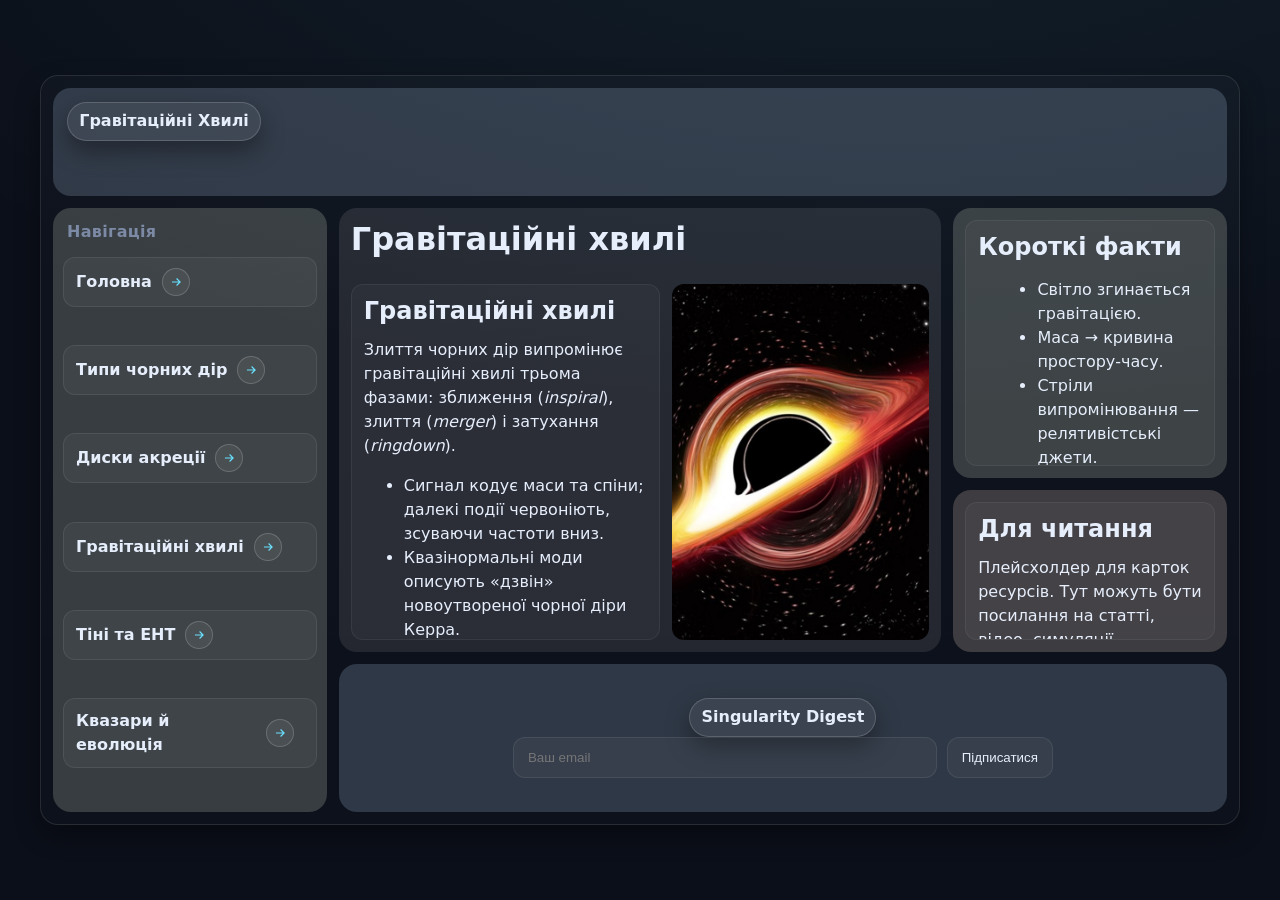
<file: pages/v3.html>
<!doctype html>
<html lang="uk">
<head>
  <meta charset="utf-8">
  <meta name="viewport" content="width=device-width, initial-scale=1" />
  <title>Екземпляр 3 — Космос & Чорні Діри</title>
  <meta name="description" content="ІП-45 Казюк Ілля ЛР1, варіант 2. Тема: Космос і Чорні Діри. Екземпляр 3: Гравітаційні хвилі.">
  <link rel="stylesheet" href="../styles/base.css">
  <link rel="stylesheet" href="../styles/layout.css">
  <link rel="stylesheet" href="../styles/components.css">
  <link rel="stylesheet" href="../styles/theme.css">
</head>
<body>
  <a class="hidden-visually" href="#content">Skip to content</a>
  <div class="page">
    <div class="scene" role="document" aria-label="Poster-like fixed ratio layout">
      <header class="block block--1" role="banner">
        <div class="block__inner"><span class="badge badge--x" title="Слоган (X)">Гравітаційні Хвилі</span></div>
      </header>
      <nav class="block block--2 sidebar" aria-label="Головне меню">
        <h2>Навігація</h2>
        <ul class="navlist">
  <li><a href="../index.html"><b>Головна</b>  <span class="arrow" aria-hidden="true"><svg viewBox="0 0 24 24" fill="none" stroke="currentColor" stroke-width="2"><path d="M5 12h14m-6-6 6 6-6 6"/></svg></span></a></li>
  <li><a href="../pages/v1.html"><b>Типи чорних дір</b>  <span class="arrow" aria-hidden="true"><svg viewBox="0 0 24 24" fill="none" stroke="currentColor" stroke-width="2"><path d="M5 12h14m-6-6 6 6-6 6"/></svg></span></a></li>
  <li><a href="../pages/v2.html"><b>Диски акреції</b>  <span class="arrow" aria-hidden="true"><svg viewBox="0 0 24 24" fill="none" stroke="currentColor" stroke-width="2"><path d="M5 12h14m-6-6 6 6-6 6"/></svg></span></a></li>
  <li><a href="../pages/v3.html"><b>Гравітаційні хвилі</b>  <span class="arrow" aria-hidden="true"><svg viewBox="0 0 24 24" fill="none" stroke="currentColor" stroke-width="2"><path d="M5 12h14m-6-6 6 6-6 6"/></svg></span></a></li>
  <li><a href="../pages/v4.html"><b>Тіні та EHT</b>  <span class="arrow" aria-hidden="true"><svg viewBox="0 0 24 24" fill="none" stroke="currentColor" stroke-width="2"><path d="M5 12h14m-6-6 6 6-6 6"/></svg></span></a></li>
  <li><a href="../pages/v5.html"><b>Квазари й еволюція</b>  <span class="arrow" aria-hidden="true"><svg viewBox="0 0 24 24" fill="none" stroke="currentColor" stroke-width="2"><path d="M5 12h14m-6-6 6 6-6 6"/></svg></span></a></li>
</ul>
      </nav>
      <main id="content" class="block block--3 mainpane" role="main">
        <header>
          <h1>Гравітаційні хвилі</h1>
          <p class="lead"></p>
        </header>
        <div class="content">
          <article aria-labelledby="art-title"><h2 id="art-title">Гравітаційні хвилі</h2>
<p>Злиття чорних дір випромінює гравітаційні хвилі трьома фазами: зближення (<i>inspiral</i>), злиття (<i>merger</i>) і затухання (<i>ringdown</i>).</p>
<ul>
  <li>Сигнал кодує маси та спіни; далекі події червоніють, зсуваючи частоти вниз.</li>
  <li>Квазінормальні моди описують «дзвін» новоутвореної чорної діри Керра.</li>
  <li>LISA дозволить ловити хвилі від надмасивних систем на низьких частотах.</li>
</ul>
</article>
          <div class="media">
            <div class="media-wrap"><img src="../assets/img/black-hole-img3.jpg" alt="Чорна діра"></div>
          </div>
        </div>
      </main>
      <aside class="block block--4 aside" aria-label="Факти">
        <section><h2>Короткі факти</h2><ul class="facts"><li>Світло згинається гравітацією.</li><li>Маса → кривина простору-часу.</li><li>Стріли випромінювання — релятивістські джети.</li></ul></section>
      </aside>
      <aside class="block block--5 aside" aria-label="Добірка">
        <section><h2>Для читання</h2><p class="clamp">Плейсхолдер для карток ресурсів. Тут можуть бути посилання на статті, відео, симуляції.</p></section>
      </aside>
      <footer class="block block--6 footergrid" role="contentinfo">
        <span class="badge badge--y" title="Y — форма підписки / пошук">Singularity Digest</span>
        <form data-js="subscribe-form" aria-label="Підписка">
          <input class="input" type="email" placeholder="Ваш email" aria-label="Email">
          <button class="button" type="submit">Підписатися</button>
        </form>
      </footer>
    </div>
  </div>
  <script src="../scripts/main.js" defer></script>
</body>
</html>
</file>
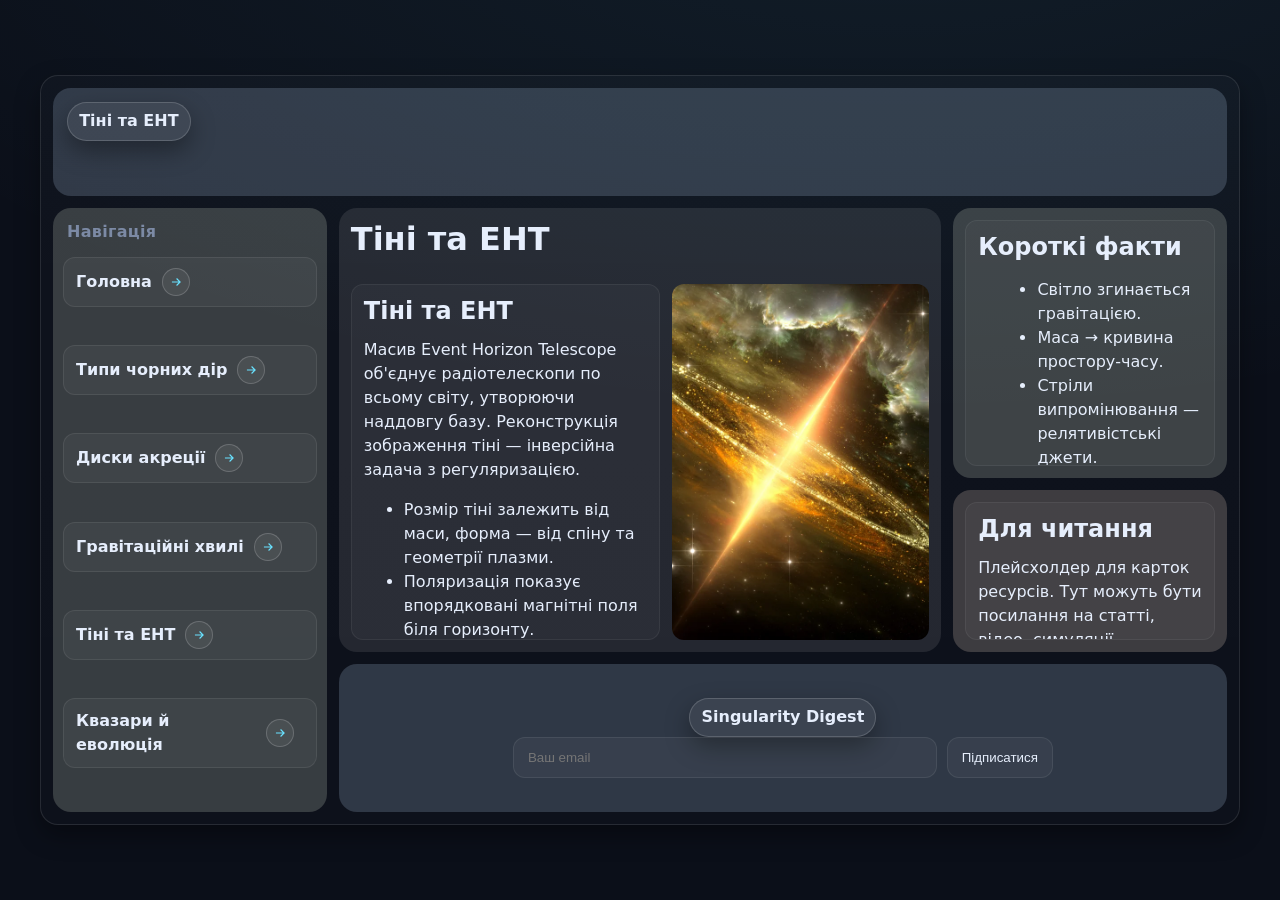
<file: pages/v4.html>
<!doctype html>
<html lang="uk">
<head>
  <meta charset="utf-8">
  <meta name="viewport" content="width=device-width, initial-scale=1" />
  <title>Екземпляр 4 — Космос & Чорні Діри</title>
  <meta name="description" content="ІП-45 Казюк Ілля ЛР1, варіант 2. Тема: Космос і Чорні Діри. Екземпляр 4: Тіні та EHT.">
  <link rel="stylesheet" href="../styles/base.css">
  <link rel="stylesheet" href="../styles/layout.css">
  <link rel="stylesheet" href="../styles/components.css">
  <link rel="stylesheet" href="../styles/theme.css">
</head>
<body>
  <a class="hidden-visually" href="#content">Skip to content</a>
  <div class="page">
    <div class="scene" role="document" aria-label="Poster-like fixed ratio layout">
      <header class="block block--1" role="banner">
        <div class="block__inner"><span class="badge badge--x" title="Слоган (X)">Тіні та EHT</span></div>
      </header>
      <nav class="block block--2 sidebar" aria-label="Головне меню">
        <h2>Навігація</h2>
        <ul class="navlist">
  <li><a href="../index.html"><b>Головна</b>  <span class="arrow" aria-hidden="true"><svg viewBox="0 0 24 24" fill="none" stroke="currentColor" stroke-width="2"><path d="M5 12h14m-6-6 6 6-6 6"/></svg></span></a></li>
  <li><a href="../pages/v1.html"><b>Типи чорних дір</b>  <span class="arrow" aria-hidden="true"><svg viewBox="0 0 24 24" fill="none" stroke="currentColor" stroke-width="2"><path d="M5 12h14m-6-6 6 6-6 6"/></svg></span></a></li>
  <li><a href="../pages/v2.html"><b>Диски акреції</b>  <span class="arrow" aria-hidden="true"><svg viewBox="0 0 24 24" fill="none" stroke="currentColor" stroke-width="2"><path d="M5 12h14m-6-6 6 6-6 6"/></svg></span></a></li>
  <li><a href="../pages/v3.html"><b>Гравітаційні хвилі</b>  <span class="arrow" aria-hidden="true"><svg viewBox="0 0 24 24" fill="none" stroke="currentColor" stroke-width="2"><path d="M5 12h14m-6-6 6 6-6 6"/></svg></span></a></li>
  <li><a href="../pages/v4.html"><b>Тіні та EHT</b>  <span class="arrow" aria-hidden="true"><svg viewBox="0 0 24 24" fill="none" stroke="currentColor" stroke-width="2"><path d="M5 12h14m-6-6 6 6-6 6"/></svg></span></a></li>
  <li><a href="../pages/v5.html"><b>Квазари й еволюція</b>  <span class="arrow" aria-hidden="true"><svg viewBox="0 0 24 24" fill="none" stroke="currentColor" stroke-width="2"><path d="M5 12h14m-6-6 6 6-6 6"/></svg></span></a></li>
</ul>
      </nav>
      <main id="content" class="block block--3 mainpane" role="main">
        <header>
          <h1>Тіні та EHT</h1>
          <p class="lead"></p>
        </header>
        <div class="content">
          <article aria-labelledby="art-title"><h2 id="art-title">Тіні та EHT</h2>
<p>Масив Event Horizon Telescope об'єднує радіотелескопи по всьому світу, утворюючи наддовгу базу. Реконструкція зображення тіні — інверсійна задача з регуляризацією.</p>
<ul>
  <li>Розмір тіні залежить від маси, форма — від спіну та геометрії плазми.</li>
  <li>Поляризація показує впорядковані магнітні поля біля горизонту.</li>
  <li>Перші цілі — M87* та Sgr A*, підтверджують очікування ОТО.</li>
</ul>
</article>
          <div class="media">
            <div class="media-wrap"><img src="../assets/img/black-hole-img4.webp" alt="Чорна діра"></div>
          </div>
        </div>
      </main>
      <aside class="block block--4 aside" aria-label="Факти">
        <section><h2>Короткі факти</h2><ul class="facts"><li>Світло згинається гравітацією.</li><li>Маса → кривина простору-часу.</li><li>Стріли випромінювання — релятивістські джети.</li></ul></section>
      </aside>
      <aside class="block block--5 aside" aria-label="Добірка">
        <section><h2>Для читання</h2><p class="clamp">Плейсхолдер для карток ресурсів. Тут можуть бути посилання на статті, відео, симуляції.</p></section>
      </aside>
      <footer class="block block--6 footergrid" role="contentinfo">
        <span class="badge badge--y" title="Y — форма підписки / пошук">Singularity Digest</span>
        <form data-js="subscribe-form" aria-label="Підписка">
          <input class="input" type="email" placeholder="Ваш email" aria-label="Email">
          <button class="button" type="submit">Підписатися</button>
        </form>
      </footer>
    </div>
  </div>
  <script src="../scripts/main.js" defer></script>
</body>
</html>
</file>
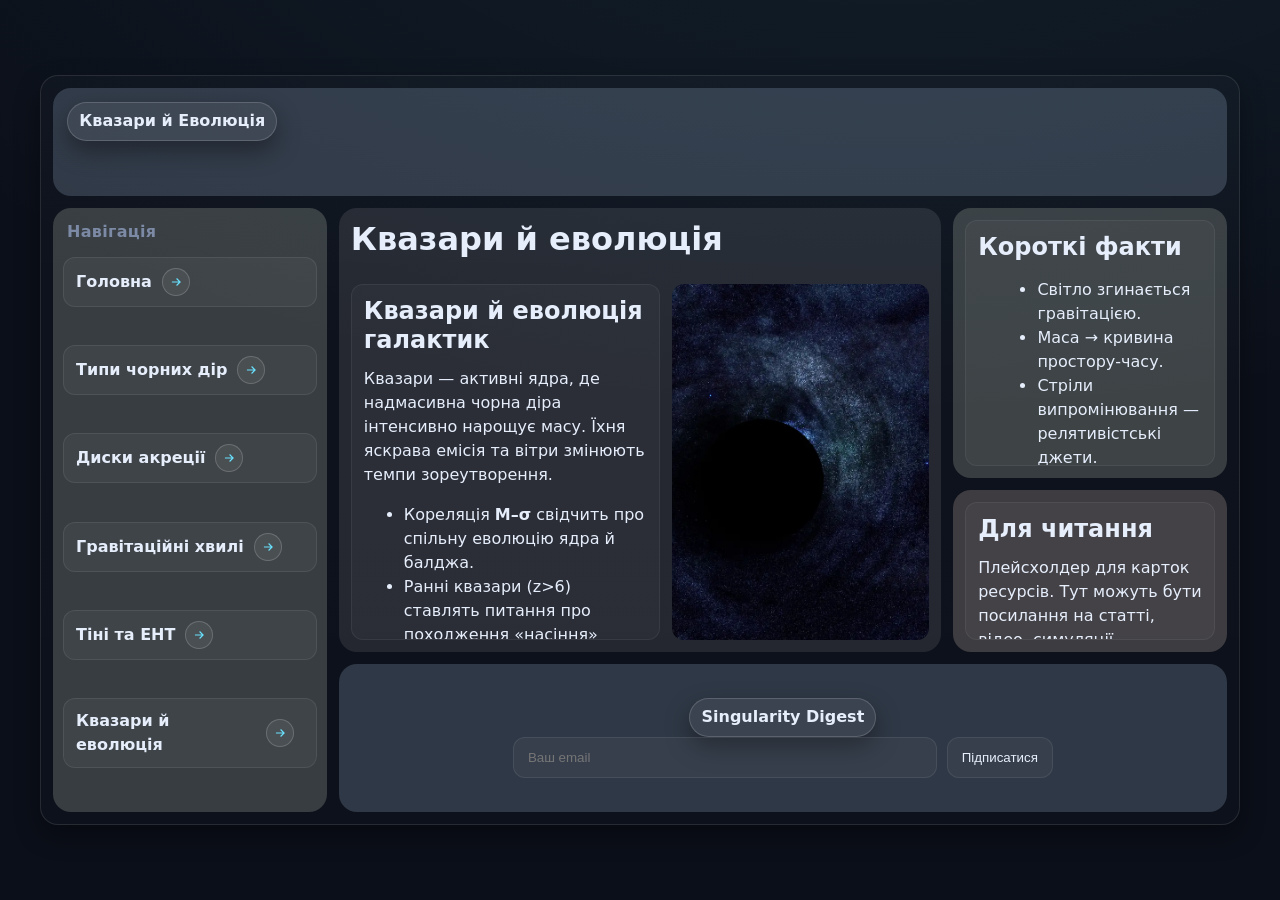
<file: pages/v5.html>
<!doctype html>
<html lang="uk">
<head>
  <meta charset="utf-8">
  <meta name="viewport" content="width=device-width, initial-scale=1" />
  <title>Екземпляр 5 — Космос & Чорні Діри</title>
  <meta name="description" content="ІП-45 Казюк Ілля ЛР1, варіант 2. Тема: Космос і Чорні Діри. Екземпляр 5: Квазари й еволюція.">
  <link rel="stylesheet" href="../styles/base.css">
  <link rel="stylesheet" href="../styles/layout.css">
  <link rel="stylesheet" href="../styles/components.css">
  <link rel="stylesheet" href="../styles/theme.css">
</head>
<body>
  <a class="hidden-visually" href="#content">Skip to content</a>
  <div class="page">
    <div class="scene" role="document" aria-label="Poster-like fixed ratio layout">
      <header class="block block--1" role="banner">
        <div class="block__inner"><span class="badge badge--x" title="Слоган (X)">Квазари й Еволюція</span></div>
      </header>
      <nav class="block block--2 sidebar" aria-label="Головне меню">
        <h2>Навігація</h2>
        <ul class="navlist">
  <li><a href="../index.html"><b>Головна</b>  <span class="arrow" aria-hidden="true"><svg viewBox="0 0 24 24" fill="none" stroke="currentColor" stroke-width="2"><path d="M5 12h14m-6-6 6 6-6 6"/></svg></span></a></li>
  <li><a href="../pages/v1.html"><b>Типи чорних дір</b>  <span class="arrow" aria-hidden="true"><svg viewBox="0 0 24 24" fill="none" stroke="currentColor" stroke-width="2"><path d="M5 12h14m-6-6 6 6-6 6"/></svg></span></a></li>
  <li><a href="../pages/v2.html"><b>Диски акреції</b>  <span class="arrow" aria-hidden="true"><svg viewBox="0 0 24 24" fill="none" stroke="currentColor" stroke-width="2"><path d="M5 12h14m-6-6 6 6-6 6"/></svg></span></a></li>
  <li><a href="../pages/v3.html"><b>Гравітаційні хвилі</b>  <span class="arrow" aria-hidden="true"><svg viewBox="0 0 24 24" fill="none" stroke="currentColor" stroke-width="2"><path d="M5 12h14m-6-6 6 6-6 6"/></svg></span></a></li>
  <li><a href="../pages/v4.html"><b>Тіні та EHT</b>  <span class="arrow" aria-hidden="true"><svg viewBox="0 0 24 24" fill="none" stroke="currentColor" stroke-width="2"><path d="M5 12h14m-6-6 6 6-6 6"/></svg></span></a></li>
  <li><a href="../pages/v5.html"><b>Квазари й еволюція</b>  <span class="arrow" aria-hidden="true"><svg viewBox="0 0 24 24" fill="none" stroke="currentColor" stroke-width="2"><path d="M5 12h14m-6-6 6 6-6 6"/></svg></span></a></li>
</ul>
      </nav>
      <main id="content" class="block block--3 mainpane" role="main">
        <header>
          <h1>Квазари й еволюція</h1>
          <p class="lead"></p>
        </header>
        <div class="content">
          <article aria-labelledby="art-title"><h2 id="art-title">Квазари й еволюція галактик</h2>
<p>Квазари — активні ядра, де надмасивна чорна діра інтенсивно нарощує масу. Їхня яскрава емісія та вітри змінюють темпи зореутворення.</p>
<ul>
  <li>Кореляція <b>M–σ</b> свідчить про спільну еволюцію ядра й балджа.</li>
  <li>Ранні квазари (z>6) ставлять питання про походження «насіння» SMBH.</li>
  <li>Зворотний зв'язок AGN може як гасити, так і запускати зореутворення.</li>
</ul>
</article>
          <div class="media">
            <div class="media-wrap"><img src="../assets/img/black-hole-img5.webp" alt="Чорна діра"></div>
          </div>
        </div>
      </main>
      <aside class="block block--4 aside" aria-label="Факти">
        <section><h2>Короткі факти</h2><ul class="facts"><li>Світло згинається гравітацією.</li><li>Маса → кривина простору-часу.</li><li>Стріли випромінювання — релятивістські джети.</li></ul></section>
      </aside>
      <aside class="block block--5 aside" aria-label="Добірка">
        <section><h2>Для читання</h2><p class="clamp">Плейсхолдер для карток ресурсів. Тут можуть бути посилання на статті, відео, симуляції.</p></section>
      </aside>
      <footer class="block block--6 footergrid" role="contentinfo">
        <span class="badge badge--y" title="Y — форма підписки / пошук">Singularity Digest</span>
        <form data-js="subscribe-form" aria-label="Підписка">
          <input class="input" type="email" placeholder="Ваш email" aria-label="Email">
          <button class="button" type="submit">Підписатися</button>
        </form>
      </footer>
    </div>
  </div>
  <script src="../scripts/main.js" defer></script>
</body>
</html>
</file>
<file: styles/base.css>
:root {
  --bg: #0b0f19;
  --panel: #121826;
  --panel-2: #0e1422;
  --accent: #69e2ff;
  --accent-2: #ffb057;
  --muted: #7c8aa5;
  --text: #e6eefc;
  --success: #84f3a6;
  --danger: #f08;
  --radius: 18px;
  --gap: 12px;
  --gap-lg: 18px;
  --maxw: 1200px;
  --shadow: 0 10px 25px rgba(0, 0, 0, 0.35);
}
* {
  box-sizing: border-box;
}
html,
body {
  height: 100%;
}
html {
  font-size: 16px;
}
body {
  margin: 0;
  font-family: system-ui, -apple-system, "Segoe UI", Roboto, "Helvetica Neue",
    Arial;
  line-height: 1.5;
  color: var(--text);
  background: radial-gradient(
      1200px 600px at 70% -20%,
      rgba(105, 226, 255, 0.08),
      transparent
    ),
    var(--bg);
}
:where(a, button, [tabindex]) {
  outline-color: var(--accent);
}
h1,
h2,
h3,
h4 {
  margin: 0 0 0.5em;
  line-height: 1.2;
  font-weight: 650;
}
p {
  margin: 0.5em 0 1em;
}
a {
  color: var(--accent);
  text-decoration: none;
}
a:hover {
  text-decoration: underline;
}
.container {
  max-width: var(--maxw);
  margin-inline: auto;
  padding: 16px;
}
.muted {
  color: var(--muted);
}
.card {
  background: linear-gradient(180deg, var(--panel), var(--panel-2));
  border: 1px solid rgba(255, 255, 255, 0.06);
  border-radius: var(--radius);
  box-shadow: var(--shadow);
  padding: 16px;
}
.grid {
  display: grid;
  gap: var(--gap);
}
.center {
  display: grid;
  place-items: center;
}
.clamp {
  overflow: hidden;
  text-overflow: ellipsis;
}
.hidden-visually {
  position: absolute !important;
  width: 1px;
  height: 1px;
  padding: 0;
  margin: -1px;
  overflow: hidden;
  clip: rect(0 0 0 0);
  white-space: nowrap;
  border: 0;
}
.image-slot {
  width: 100%;
  height: 100%;
  display: grid;
  place-items: center;
  border-radius: calc(var(--radius) - 6px);
  background: repeating-linear-gradient(
    45deg,
    rgba(255, 255, 255, 0.06) 0 12px,
    rgba(255, 255, 255, 0.03) 12px 24px
  );
  border: 1px dashed rgba(255, 255, 255, 0.18);
  color: var(--muted);
  text-align: center;
  font-size: 0.95rem;
  padding: 10px;
}
.media-wrap {
  width: 100%;
  height: 100%;
  overflow: hidden;
  border-radius: calc(var(--radius) - 6px);
}
.media-wrap > img {
  width: 100%;
  height: 100%;
  object-fit: cover;
  display: block;
}
</file>
<file: styles/layout.css>
.page {
  min-height: 100dvh;
  display: grid;
  place-items: center;
  padding: 20px;
}
.scene {
  aspect-ratio: 16/10;
  width: min(95vw, var(--maxw));
  background: linear-gradient(
    180deg,
    rgba(255, 255, 255, 0.02),
    rgba(255, 255, 255, 0.01)
  );
  border-radius: var(--radius);
  border: 1px solid rgba(255, 255, 255, 0.1);
  box-shadow: var(--shadow);
  display: grid;
  grid-template-columns: 1fr 2.2fr 1fr;
  grid-template-rows: 0.8fr 2fr 1.2fr 1.1fr;
  grid-template-areas: "header header header" "nav main asideTop" "nav main asideBottom" "nav footer footer";
  gap: var(--gap);
  padding: var(--gap);
  overflow: hidden;
}
.block {
  border-radius: var(--radius);
  position: relative;
  overflow: hidden;
  min-height: 0;
}
.block--1 {
  grid-area: header;
  background: #b9d2f133;
}
.block--2 {
  grid-area: nav;
  background: #dfead433;
}
.block--3 {
  grid-area: main;
  background: #ffffff18;
}
.block--4 {
  grid-area: asideTop;
  background: #dfead433;
}
.block--5 {
  grid-area: asideBottom;
  background: #ffe4d033;
}
.block--6 {
  grid-area: footer;
  background: #b9d2f133;
}
.block__inner {
  padding: 14px;
  height: 100%;
  display: grid;
}
.block--1 .block__inner {
  align-content: start;
}
.block--6 .block__inner {
  align-content: center;
}
.badge {
  display: inline-grid;
  place-items: center;
  padding: 0.4rem 0.7rem;
  border-radius: 999px;
  background: rgba(255, 255, 255, 0.06);
  border: 1px solid rgba(255, 255, 255, 0.16);
  box-shadow: var(--shadow);
  font-weight: 600;
}
.badge--x {
  justify-self: start;
}
.badge--y {
  justify-self: center;
}
.sidebar {
  display: grid;
  grid-template-rows: auto 1fr;
  height: 100%;
}
.sidebar h2 {
  font-size: 1rem;
  letter-spacing: 0.02em;
  color: var(--muted);
  margin-bottom: 8px;
  padding: 14px 14px 0;
}
.navlist {
  list-style: none;
  margin: 0;
  padding: 8px 10px 14px;
  display: grid;
  gap: 8px;
}
.navlist a {
  display: grid;
  grid-template-columns: auto 1fr auto;
  align-items: center;
  gap: 10px;
  padding: 10px 12px;
  border-radius: 12px;
  background: rgba(255, 255, 255, 0.04);
  border: 1px solid rgba(255, 255, 255, 0.08);
}
.navlist a b {
  color: var(--text);
}
.navlist a small {
  color: var(--muted);
}
.navlist a:hover {
  background: rgba(255, 255, 255, 0.06);
  text-decoration: none;
}
.mainpane {
  display: grid;
  grid-template-rows: auto 1fr;
  gap: 10px;
  height: 100%;
  padding: 12px;
}
.mainpane .lead {
  color: var(--muted);
}
.mainpane .content {
  display: grid;
  grid-template-columns: 1.2fr 1fr;
  gap: 12px;
  height: 100%;
}
.mainpane article {
  background: rgba(255, 255, 255, 0.03);
  border: 1px solid rgba(255, 255, 255, 0.06);
  border-radius: 12px;
  padding: 12px;
  overflow: auto;
}
.mainpane .media {
  min-height: 120px;
}
.aside {
  display: grid;
  height: 100%;
  padding: 12px;
  gap: 12px;
}
.aside section {
  background: rgba(255, 255, 255, 0.03);
  border: 1px solid rgba(255, 255, 255, 0.06);
  border-radius: 12px;
  padding: 12px;
  overflow: auto;
}
.aside .facts li {
  margin-left: 1.2em;
}
.footergrid {
  display: grid;
  height: 100%;
  align-content: center;
  justify-items: center;
  padding: 10px;
}
.footergrid form {
  display: grid;
  grid-template-columns: 1fr auto;
  gap: 10px;
  width: min(540px, 80%);
}
.input,
.button {
  padding: 12px 14px;
  border-radius: 12px;
  border: 1px solid rgba(255, 255, 255, 0.08);
  background: rgba(255, 255, 255, 0.04);
  color: var(--text);
}
.button {
  cursor: pointer;
}
.button:hover {
  background: rgba(255, 255, 255, 0.08);
}

.mainpane {
  min-height: 0;
}
.mainpane .content {
  align-items: stretch;
}
.mainpane .content > * {
  min-height: 0;
}
.mainpane article {
  max-height: 100%;
  overflow: auto;
}

.mainpane {
  min-height: 0;
}
.mainpane .content {
  align-items: stretch;
  min-height: 0;
  grid-auto-rows: 1fr;
}
.mainpane .content > * {
  min-height: 0;
}
.mainpane article {
  height: 100%;
  max-height: 100%;
  overflow: auto;
}
.mainpane .media {
  height: 100%;
}

.mainpane article::-webkit-scrollbar {
  width: 8px;
}
.mainpane article::-webkit-scrollbar-thumb {
  background: rgba(255, 255, 255, 0.18);
  border-radius: 8px;
}

.mainpane article::-webkit-scrollbar,
.aside section::-webkit-scrollbar {
  width: 8px;
}
.mainpane article::-webkit-scrollbar-thumb,
.aside section::-webkit-scrollbar-thumb {
  background: rgba(255, 255, 255, 0.18);
  border-radius: 8px;
}

.mainpane article,
.aside section {
  scrollbar-width: thin;
  scrollbar-color: rgba(255, 255, 255, 0.18) transparent;
}
</file>
<file: styles/components.css>
.tag {
  display: inline-block;
  border: 1px solid rgba(255, 255, 255, 0.16);
  border-radius: 999px;
  padding: 0.2rem 0.55rem;
  margin-right: 0.3rem;
  color: var(--muted);
}
.kbd {
  font-family: ui-monospace, SFMono-Regular, Menlo, Consolas, "Liberation Mono",
    monospace;
  background: rgba(255, 255, 255, 0.06);
  border: 1px solid rgba(255, 255, 255, 0.16);
  padding: 0.1rem 0.35rem;
  border-radius: 6px;
}

.navlist a .arrow {
  width: 28px;
  height: 28px;
  display: grid;
  place-items: center;
  border-radius: 999px;
  border: 1px solid rgba(255, 255, 255, 0.18);
  background: rgba(255, 255, 255, 0.06);
  transition: transform 0.12s ease, background 0.12s ease;
  user-select: none;
}
.navlist a:hover .arrow {
  transform: translateX(2px);
  background: rgba(255, 255, 255, 0.12);
}
.navlist a .arrow svg {
  width: 14px;
  height: 14px;
}
</file>
<file: styles/theme.css>
.block--1 {
  background: #b9d2f133;
}
.block--2 {
  background: #dfead433;
}
.block--3 {
  background: #ffffff18;
}
.block--4 {
  background: #dfead433;
}
.block--5 {
  background: #ffe4d033;
}
.block--6 {
  background: #b9d2f133;
}
</file>
